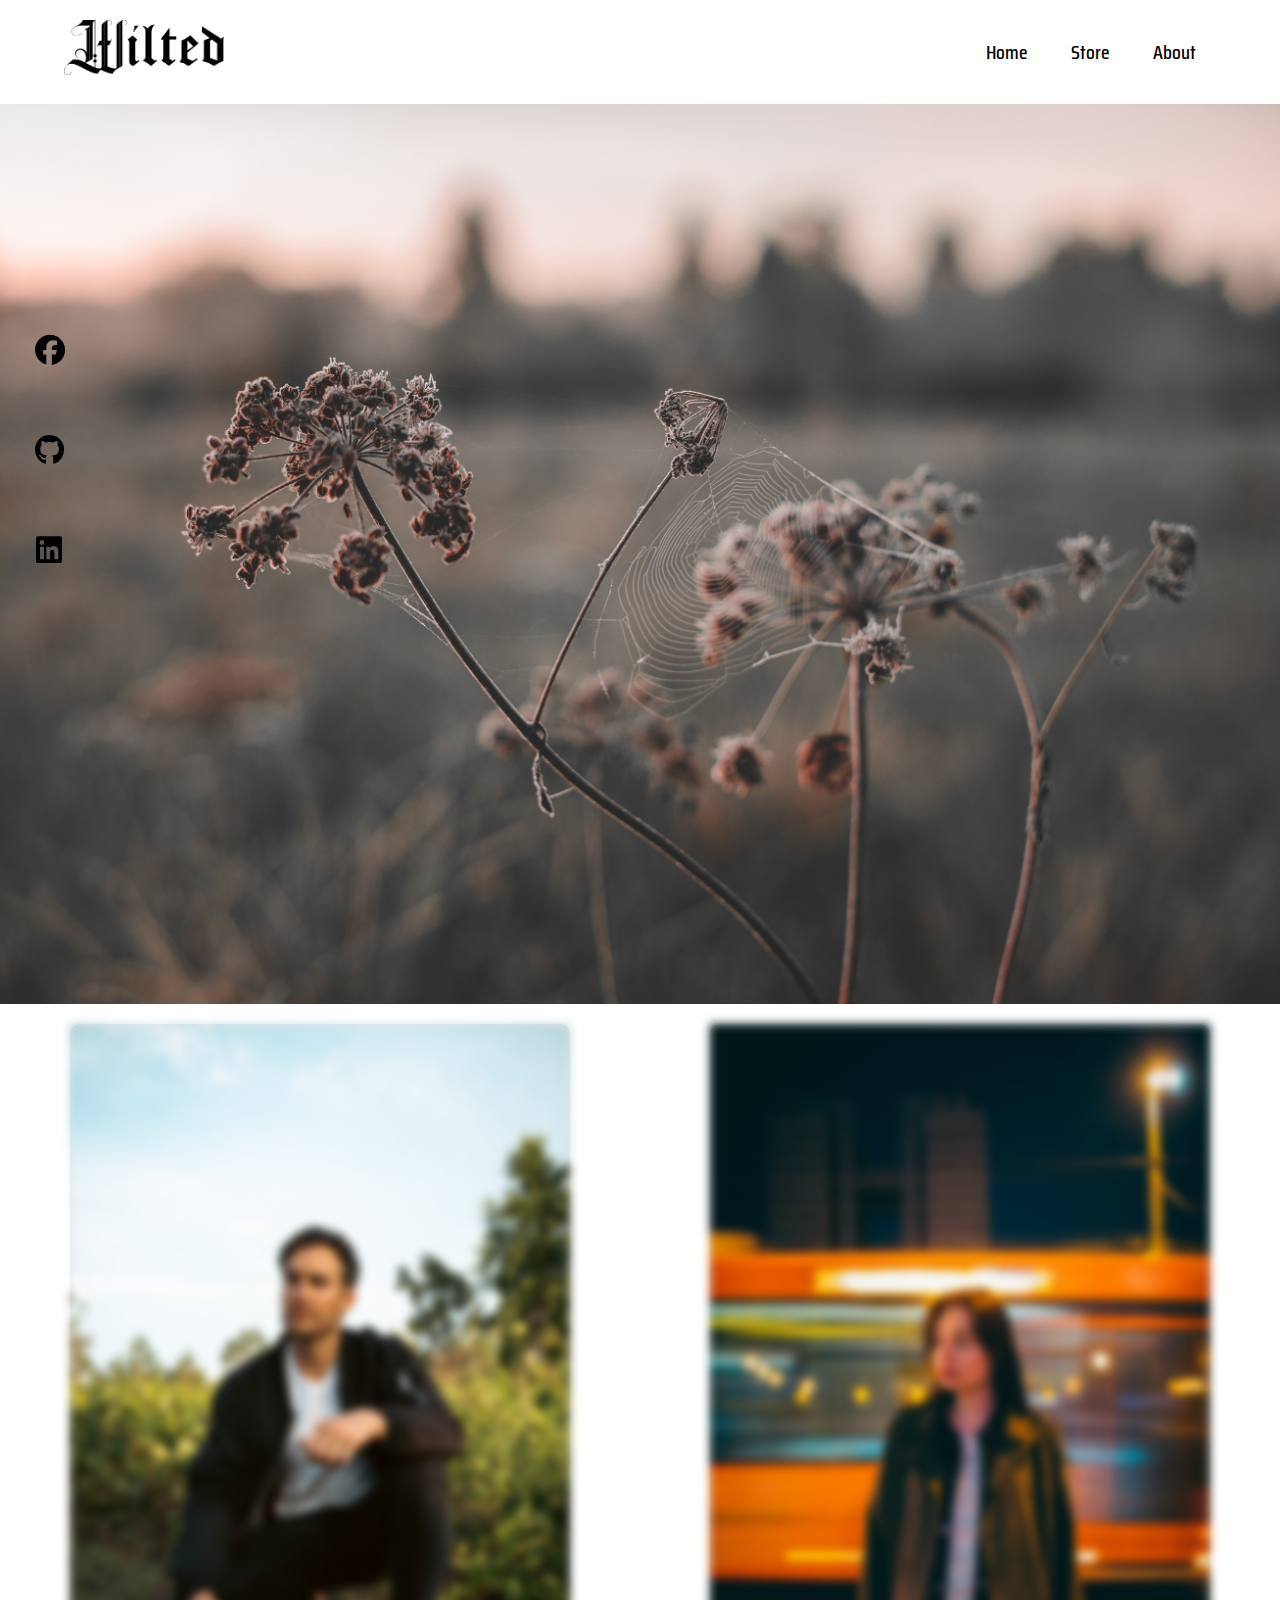
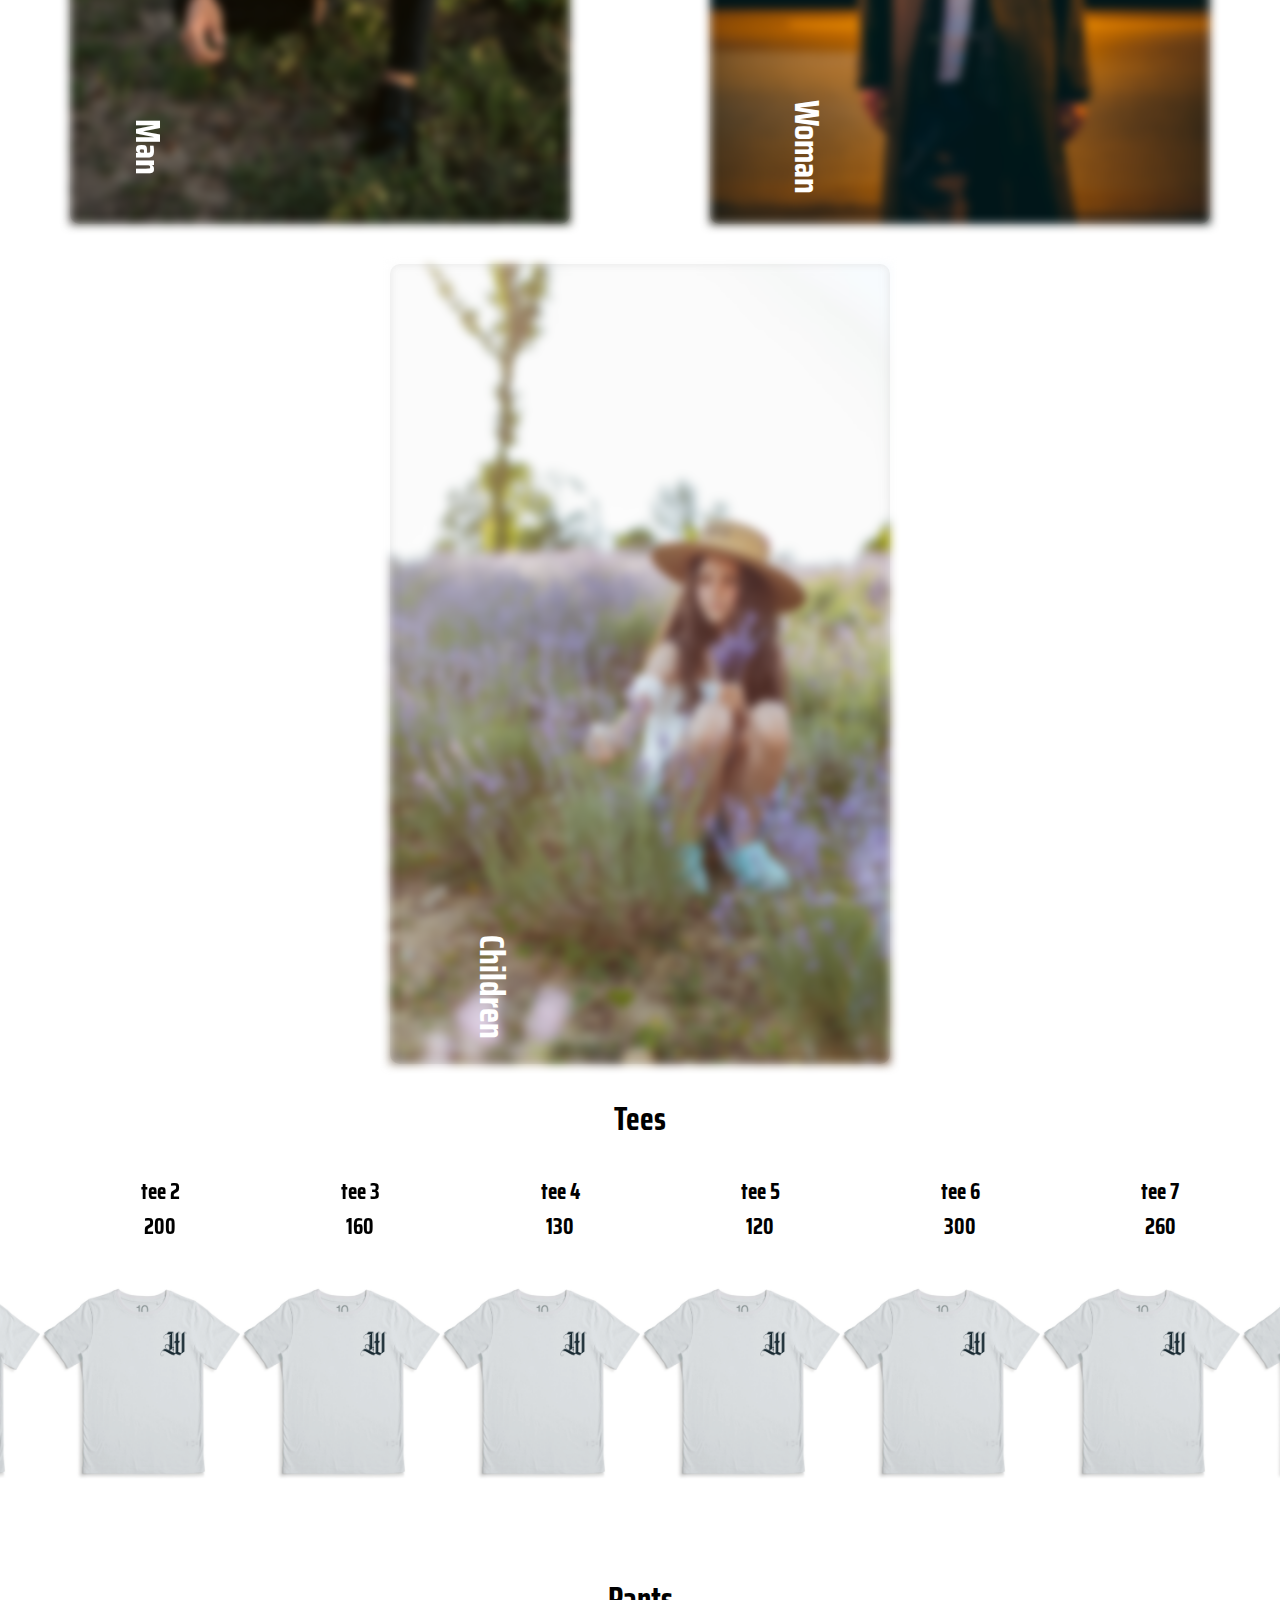
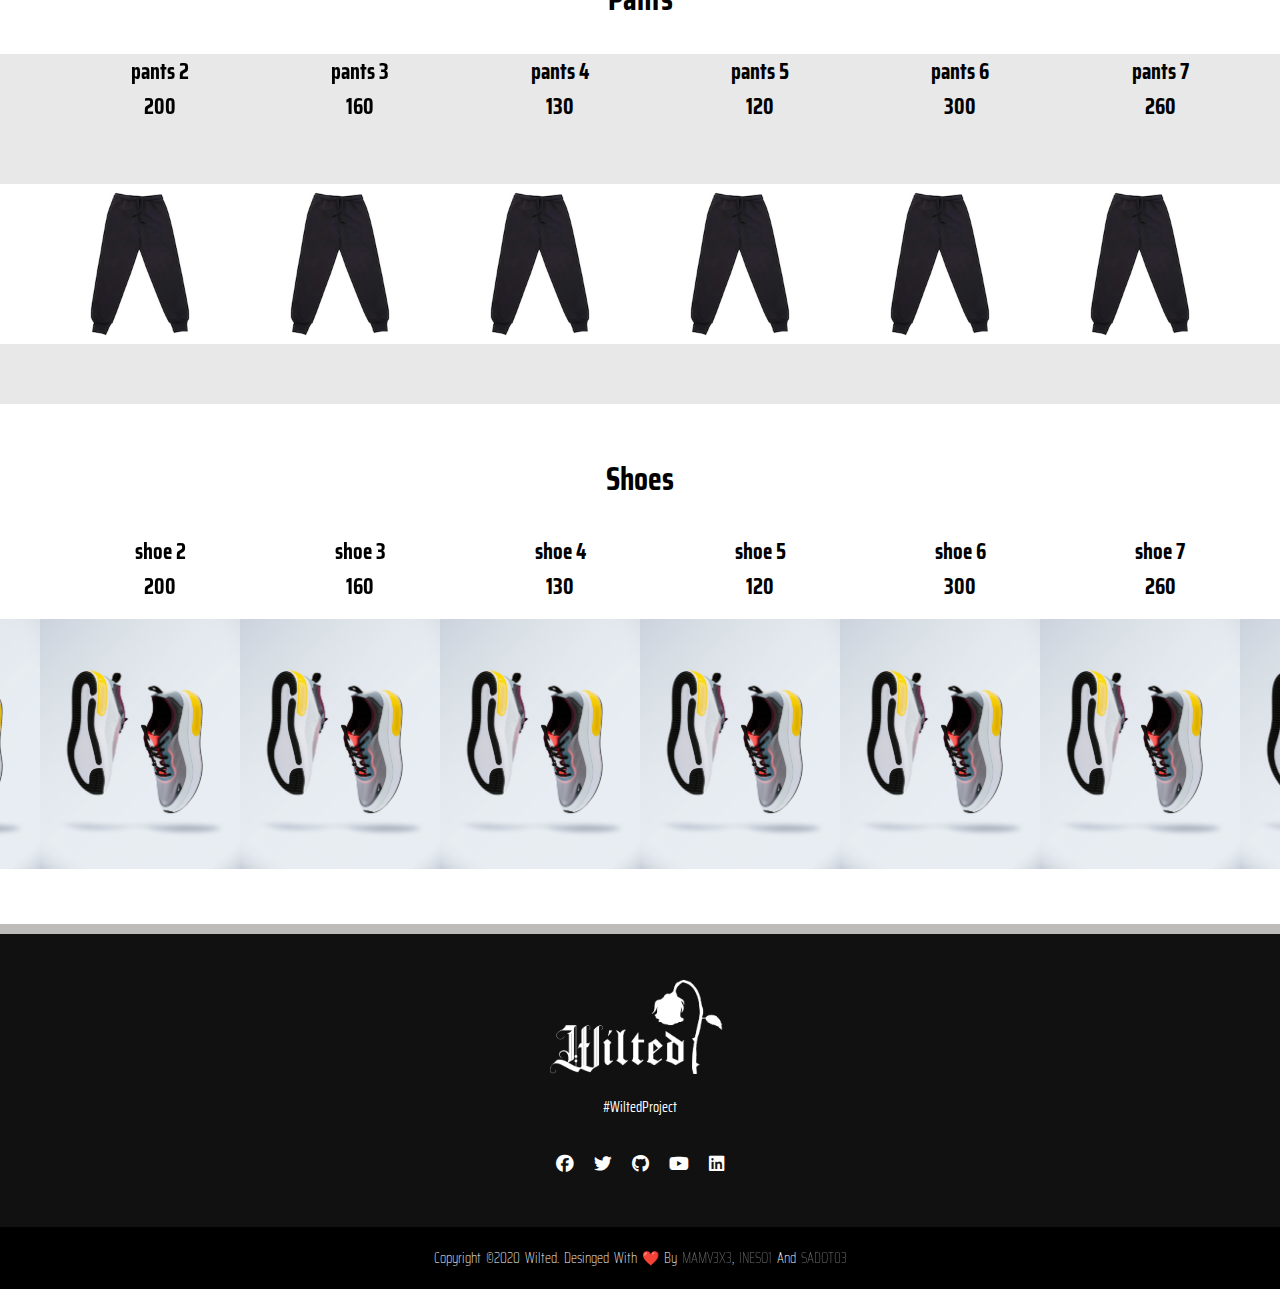
<file: templates/index.html>
<!DOCTYPE html>
<html lang="en">
<head>
    <meta charset="UTF-8">
    <meta http-equiv="X-UA-Compatible" content="IE=edge">
    <meta name="viewport" content="width=device-width, initial-scale=1.0">
    <link rel="icon" href="../assets/web-icon.png">
    <link rel="stylesheet" href="../styles/index_desck.css">
    <link rel="stylesheet" href="https://use.fontawesome.com/releases/v5.0.8/css/all.css" integrity="sha384-3AB7yXWz4OeoZcPbieVW64vVXEwADiYyAEhwilzWsLw+9FgqpyjjStpPnpBO8o8S" crossorigin="anonymous">
    <link rel="stylesheet" href="https://cdnjs.cloudflare.com/ajax/libs/font-awesome/6.2.0/css/all.min.css"> 
    <title>Wilted</title>
</head>
<body>
    <aside id="main-aside">
        <nav>
            <ul>
                <li><a href="https://www.facebook.com/inesgamos"><i class="aside__item fab fa-facebook"></i></a></li>
                <li><a href="https://github.com/MAMV3x3/MLH_GHW_wiltedProject"><i class="aside__item fab fa-github"></i></a></li>
                <li><a href="https://www.linkedin.com/in/miguel-ángel-mireles-vázquez-647055248/"><i class="aside__item fa-brands fa-linkedin"></i></a></li>
            </ul>
        </nav>
    </aside>
    <header id="main-header">
        <a href="./index.html"><img class="logo" src="../assets/wilted-single-logo.png" alt="logo"></a>
        <nav class="nav__menu">
            <ul class="nav__links">
                <li><a href="./index.html">Home</a></li>
                <li><a href="#">Store</a></li>
                <li><a href="./about.html">About</a></li>
            </ul>
        </nav>
    </header>
    <main>
        <section id="main-banner" class="section">
        </section>
        <section id="first-division" class="section">
            <div class="style__first-division">
                <h1>Man</h1>
                <img href="../templates/store.html" src="../assets/men_moda.jpg" alt="sds" class="bg-style__first-division">
            </div>
            <div class="style__first-division">
                <h1>Woman</h1>
                <img href="../templates/store.html" src="../assets/woman_moda.jpg" alt="sds" class="bg-style__first-division">
            </div>
            <div class="style__first-division">
                <h1>Children</h1>
                <img href="../templates/store.html" src="../assets/children_moda.jpg" alt="sds" class="bg-style__first-division">
            </div>
        </section>
        <section id="outfit-section" class="section">
            <h1> Tees </h1>
            <div href="../templates/store.html" class="outfit-clothing" id="outfit-tee"></div>
            <h1> Pants </h1>
            <div href="../templates/store.html" class="outfit-clothing" id="outfit-pants"></div>
            <h1> Shoes </h1>
            <div href="../templates/store.html" class="outfit-clothing" id="outfit-shoes"></div>
        </section>
        <footer>
            <div class="footer-content">
                <a href="./index.html"><img class="logo-footer" src="../assets/wilted-logo-white.png" alt="logo"></a>
                <p>#WiltedProject</p>
                <ul class="social-media">
                    <li><a href="https://www.facebook.com/MAMV3x3/"><i class="fab fa-facebook"></i></a></li>
                    <li><a href="https://www.twitter.com/MLHacks"><i class="fab fa-twitter"></i></a></li>
                    <li><a href="https://github.com/MAMV3x3/MLH_GHW_wiltedProject"><i class="fab fa-github"></i></a></li>
                    <li><a href="https://www.youtube.com/channel/UCVmcrKERObcHS-47hjYFvHA"><i class="fab fa-youtube"></i></a></li>
                    <li><a href="https://www.linkedin.com/in/miguel-ángel-mireles-vázquez-647055248/"><i class="fa-brands fa-linkedin"></i></a></li>
                </ul>   
            </div>
            <div class="footer-bottom">
                <p>copyright &copy;2020 Wilted. desinged with ❤️ by <span>MAMV3x3</span>, <span>Ineso1</span> and <span>Sadot03</span></p>
            </div>
        </footer>
    </main>
    <script src="../scripts/index.js"></script>
</body>
</html>
</file>
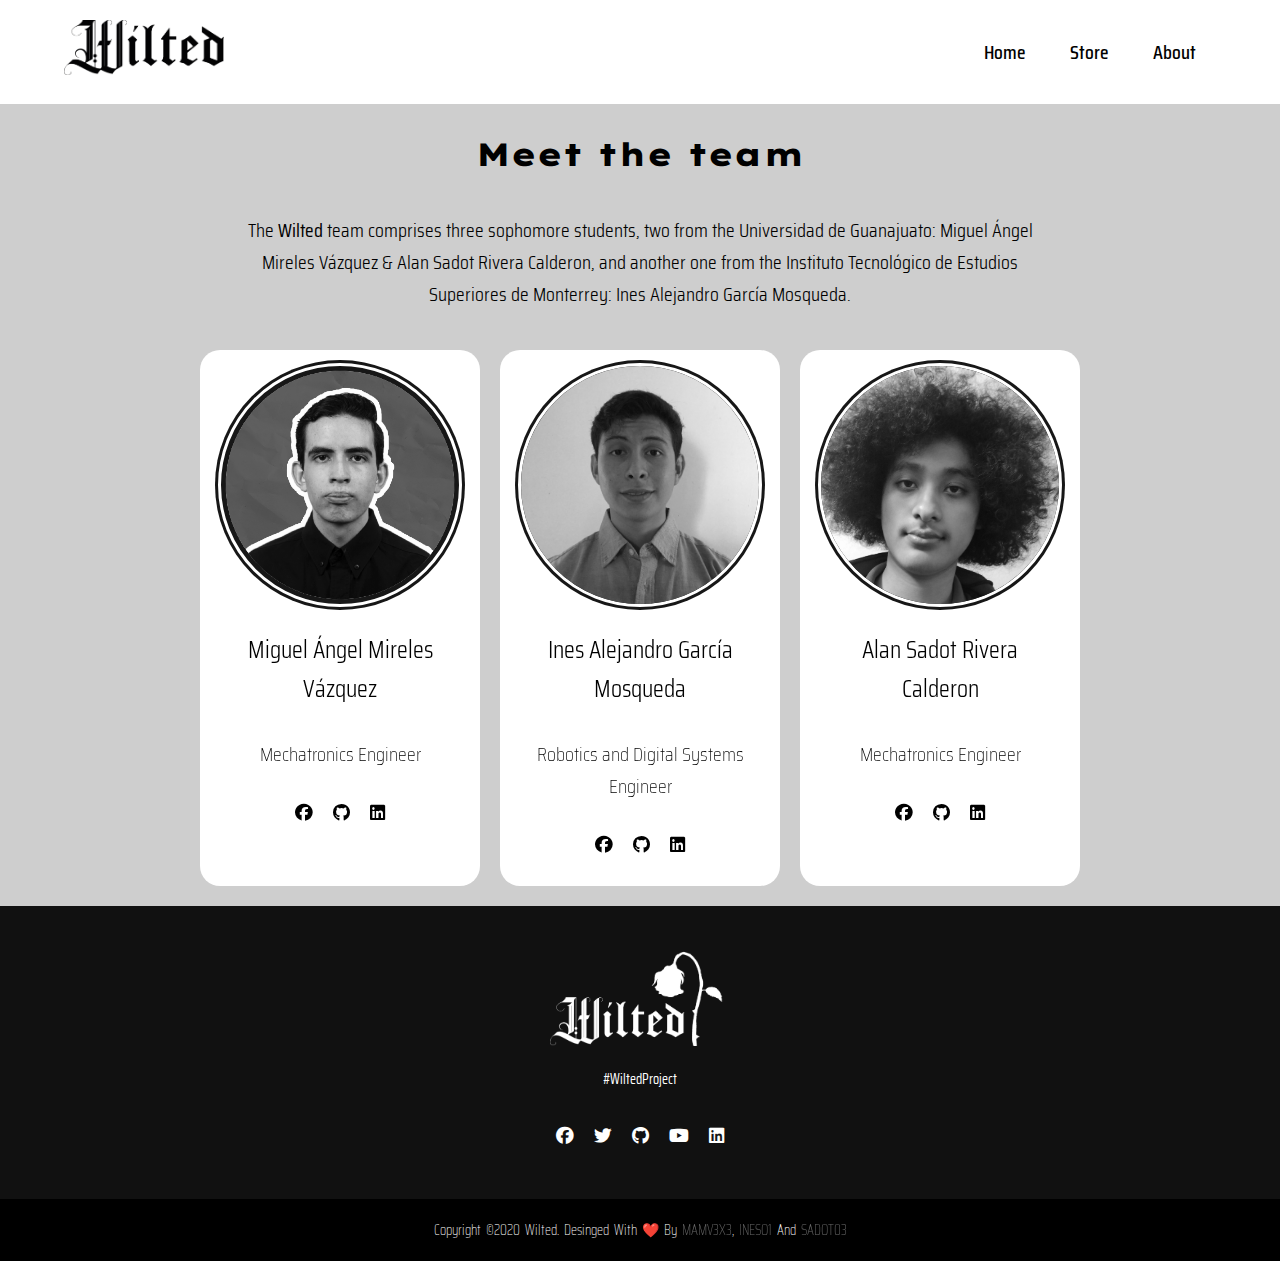
<file: templates/about.html>
<!DOCTYPE html>
<html lang="en">
<head>
    <meta charset="UTF-8">
    <meta http-equiv="X-UA-Compatible" content="IE=edge">
    <meta name="viewport" content="width=device-width, initial-scale=1.0">
    <link rel="icon" href="../assets/web-icon.png">
    <link rel="stylesheet" href="../styles/about.css">
    <link rel="stylesheet" href="https://use.fontawesome.com/releases/v5.0.8/css/all.css" integrity="sha384-3AB7yXWz4OeoZcPbieVW64vVXEwADiYyAEhwilzWsLw+9FgqpyjjStpPnpBO8o8S" crossorigin="anonymous">
    <link rel="stylesheet" href="https://cdnjs.cloudflare.com/ajax/libs/font-awesome/6.2.0/css/all.min.css">
    <title>Wilted</title>
</head>
<body>
    <header id="main-header">
        <a href="./index.html"><img class="logo" src="../assets/wilted-single-logo.png" alt="logo"></a>
        <nav class="nav__menu">
            <ul class="nav__links">
                <li><a href="./index.html">Home</a></li>
                <li><a href="./store.html">Store</a></li>
                <li><a href="./about.html">About</a></li>
            </ul>
        </nav>
    </header>

    <section id="main-about">
        <h2 class="intro-tittle">Meet the team</h2>
        <div class="intro-content">
            <p>
                The <b>Wilted</b> team comprises three sophomore students, two from the Universidad de Guanajuato:
                Miguel Ángel Mireles Vázquez & Alan Sadot Rivera Calderon, and another one from the Instituto Tecnológico de Estudios Superiores de 
                Monterrey: Ines Alejandro García Mosqueda.
            </p>
        </div>
    </section>

    <section id="people-cards">
        <div class="card">
            <div class="card-image">
                <img src="../assets/84588180.png" alt="">
            </div>
            <h2>Miguel Ángel Mireles Vázquez</h2>
            <p>Mechatronics Engineer</p>
            <ul class="social-media-cards">
                <li><a href="https://www.facebook.com/MAMV3x3"><i class="fab fa-facebook"></i></a></li>
                <li><a href="https://github.com/MAMV3x3"><i class="fab fa-github"></i></a></li>
                <li><a href="https://www.linkedin.com/in/miguel-ángel-mireles-vázquez-647055248/"><i class="fa-brands fa-linkedin"></i></a></li>
            </ul>
        </div>
        <div class="card">
            <div class="card-image">
                <img src="../assets/IMG-0753.JPG" alt="">
            </div>
            <h2>Ines Alejandro García Mosqueda</h2>
            <p>Robotics and Digital Systems Engineer</p>
            <ul class="social-media-cards">
                <li><a href="https://www.facebook.com/inesgamos"><i class="fab fa-facebook"></i></a></li>
                <li><a href="https://github.com/Ineso1"><i class="fab fa-github"></i></a></li>
                <li><a href="https://www.linkedin.com/in/ines-alejandro-garcia-mosqueda-8128a8237/"><i class="fa-brands fa-linkedin"></i></a></li>
            </ul>
        </div>
        <div class="card">
            <div class="card-image">
                <img src="../assets/IMG_20220908_151153.jpg" alt="">
            </div>
            <h2>Alan Sadot Rivera Calderon</h2>
            <p>Mechatronics Engineer</p>
            <ul class="social-media-cards">
                <li><a href="https://www.facebook.com/alansadot.riveracalderon"><i class="fab fa-facebook"></i></a></li>
                <li><a href="https://github.com/Sadot03"><i class="fab fa-github"></i></a></li>
                <li><a href="https://www.linkedin.com/in/miguel-ángel-mireles-vázquez-647055248/"><i class="fa-brands fa-linkedin"></i></a></li>
            </ul>
        </div>
    </section>

    <footer>
        <div class="footer-content">
            <a href="./index.html"><img class="logo-footer" src="../assets/wilted-logo-white.png" alt="logo"></a>
            <p>#WiltedProject</p>
            <ul class="social-media">
                <li><a href="https://www.facebook.com/MAMV3x3/"><i class="fab fa-facebook"></i></a></li>
                <li><a href="https://www.twitter.com/MLHacks"><i class="fab fa-twitter"></i></a></li>
                <li><a href="https://github.com/MAMV3x3/MLH_GHW_wiltedProject"><i class="fab fa-github"></i></a></li>
                <li><a href="https://www.youtube.com/channel/UCVmcrKERObcHS-47hjYFvHA"><i class="fab fa-youtube"></i></a></li>
                <li><a href="https://www.linkedin.com/in/miguel-ángel-mireles-vázquez-647055248/"><i class="fa-brands fa-linkedin"></i></a></li>
            </ul>   
        </div>
        <div class="footer-bottom">
            <p>copyright &copy;2020 Wilted. desinged with ❤️ by <span>MAMV3x3</span>, <span>Ineso1</span> and <span>Sadot03</span></p>
        </div>
    </footer>
</body>
</html>
</file>
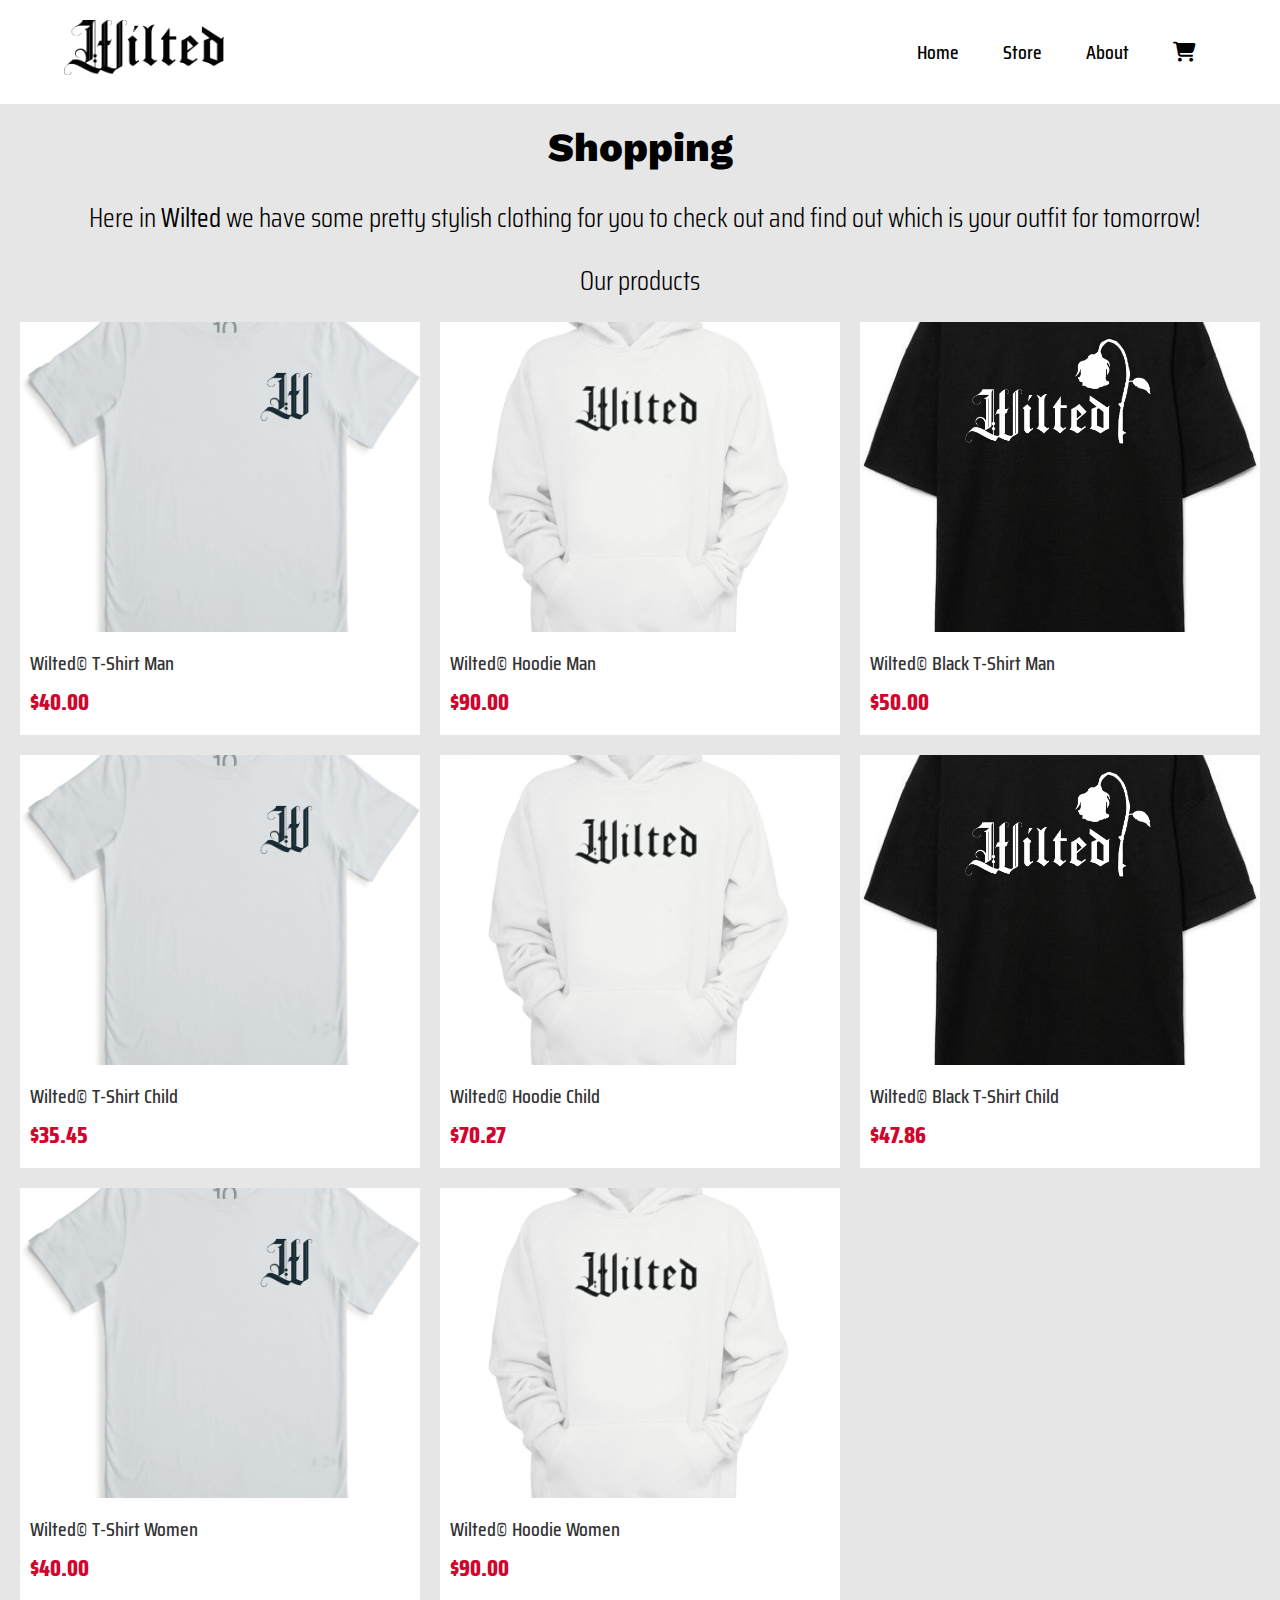
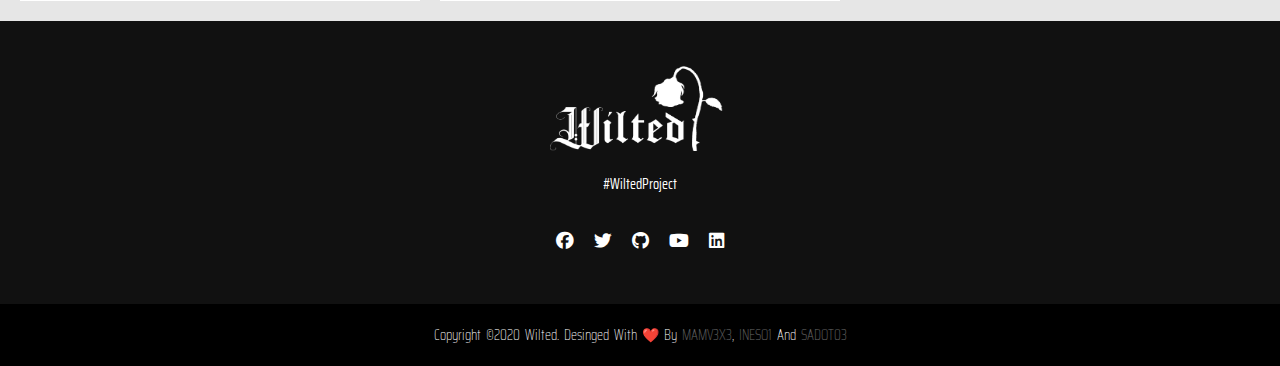
<file: templates/store.html>
<!DOCTYPE html>
<html lang="en">
<head>
    <meta charset="UTF-8">
    <meta http-equiv="X-UA-Compatible" content="IE=edge">
    <meta name="viewport" content="width=device-width, initial-scale=1.0">
    <link rel="icon" href="../assets/web-icon.png">
    <link rel="stylesheet" href="../styles/store.css">
    <link rel="stylesheet" href="https://use.fontawesome.com/releases/v5.0.8/css/all.css" integrity="sha384-3AB7yXWz4OeoZcPbieVW64vVXEwADiYyAEhwilzWsLw+9FgqpyjjStpPnpBO8o8S" crossorigin="anonymous">
    <link rel="stylesheet" href="https://cdnjs.cloudflare.com/ajax/libs/font-awesome/6.2.0/css/all.min.css">
    <title>Wilted</title>
</head>
<body>
    <header id="main-header">
      <a href="./index.html"><img class="logo" src="../assets/wilted-single-logo.png" alt="logo"></a>
      <nav class="nav__menu">
          <ul class="nav__links">
              <li><a href="./index.html">Home</a></li>
              <li><a href="./store.html">Store</a></li>
              <li><a href="./about.html">About</a></li>
              <li>
                <i class="fa-solid fa-cart-shopping" id="cart-icon"></i>
                <div class="cart">
                  <h2 class="cart-title">Your Cart</h2>
                  <div class="cart-content">
                    
                  </div>

                  <div class="total">
                    <div class="total-title">Total</div>
                    <div class="total-price">$0</div>
                  </div>

                  <button type="button" class="buy-btn">Buy Now</button>

                  <i class="fa-solid fa-xmark" id="close-cart"></i>
                </div>
              </li>
          </ul>
      </nav>
    </header>
    <section id="main-about">
        <h2 class="intro-tittle">Shopping</h2>
        <div class="intro-content">
            <p>
                Here in <b>Wilted</b> we have some pretty stylish clothing for you to check out and find out 
                which is your outfit for tomorrow! 
            </p>
        </div>
    </section>

    <section id="people-cards">
<!--  PRODUCTOS INICIO -->
 <div class="row">
    </section>
    <section class="product-list ">
      <div>
        <h2 class="main-text">
          Our products
        </h2>
      </div>
      <div class="product-container">
        <div class="card">
          <div class="img__box">
            <img src="../assets/wilted-tshirt.png" class="product-img"/>
            <ul class="action-button">
              <!--<li>
                <i class="fa fa-heart"></i>
                <span>Add to Whishlist</span> 
              </li>-->
              <li>
                <i class="fa-solid fa-cart-shopping buy-item"></i>
                <span>Add to Cart</span>
              </li>
            </ul>
          </div>
          <div class="content">
            <div class="product-name">
              <h3 class="product-title">Wilted&copy; T-Shirt Man</h3>
            </div>
            <div class="price">
              <h2>$40.00</h2>
            </div>
          </div>
        </div>

        <div class="card">
          <div class="img__box">
            <img src="../assets/wilted-hoodie.png" class="product-img"/>
            <ul class="action-button">
              <!--<li>
                <i class="fa fa-heart"></i>
                <span>Add to Whishlist</span> 
              </li>-->
              <li>
                <i class="fa-solid fa-cart-shopping buy-item"></i>
                <span>Add to Cart</span>
              </li>
            </ul>
          </div>
          <div class="content">
            <div class="product-name">
              <h3 class="product-title">Wilted&copy; Hoodie Man</h3>
            </div>
            <div class="price">
              <h2>$90.00</h2>
            </div>
          </div>
        </div>

        <div class="card">
          <div class="img__box">
            <img src="../assets/wilted-tshirt-black.png" class="product-img"/>
            <ul class="action-button">
              <!--<li>
                <i class="fa fa-heart"></i>
                <span>Add to Whishlist</span> 
              </li>-->
              <li>
                <i class="fa-solid fa-cart-shopping buy-item"></i>
                <span>Add to Cart</span>
              </li>
            </ul>
          </div>
          <div class="content">
            <div class="product-name">
              <h3 class="product-title">Wilted&copy; Black T-Shirt Man</h3>
            </div>
            <div class="price">
              <h2>$50.00</h2>
            </div>
          </div>
        </div>

        <div class="card">
          <div class="img__box">
            <img src="../assets/wilted-tshirt.png" class="product-img"/>
            <ul class="action-button">
              <!--<li>
                <i class="fa fa-heart"></i>
                <span>Add to Whishlist</span> 
              </li>-->
              <li>
                <i class="fa-solid fa-cart-shopping buy-item"></i>
                <span>Add to Cart</span>
              </li>
            </ul>
          </div>
          <div class="content">
            <div class="product-name">
              <h3 class="product-title">Wilted&copy; T-Shirt Child</h3>
            </div>
            <div class="price">
              <h2>$35.45</h2>
            </div>
          </div>
        </div>

        <div class="card">
          <div class="img__box">
            <img src="../assets/wilted-hoodie.png" class="product-img"/>
            <ul class="action-button">
              <!--<li>
                <i class="fa fa-heart"></i>
                <span>Add to Whishlist</span> 
              </li>-->
              <li>
                <i class="fa-solid fa-cart-shopping buy-item"></i>
                <span>Add to Cart</span>
              </li>
            </ul>
          </div>
          <div class="content">
            <div class="product-name">
              <h3 class="product-title">Wilted&copy; Hoodie Child</h3>
            </div>
            <div class="price">
              <h2>$70.27</h2>
            </div>
          </div>
        </div>

        <div class="card">
          <div class="img__box">
            <img src="../assets/wilted-tshirt-black.png" class="product-img"/>
            <ul class="action-button">
              <!--<li>
                <i class="fa fa-heart"></i>
                <span>Add to Whishlist</span> 
              </li>-->
              <li>
                <i class="fa-solid fa-cart-shopping buy-item"></i>
                <span>Add to Cart</span>
              </li>
            </ul>
          </div>
          <div class="content">
            <div class="product-name">
              <h3 class="product-title">Wilted&copy; Black T-Shirt Child</h3>
            </div>
            <div class="price">
              <h2>$47.86</h2>
            </div>
          </div>
        </div>

        <div class="card">
          <div class="img__box">
            <img src="../assets/wilted-tshirt.png" class="product-img"/>
            <ul class="action-button">
              <!--<li>
                <i class="fa fa-heart"></i>
                <span>Add to Whishlist</span> 
              </li>-->
              <li>
                <i class="fa-solid fa-cart-shopping buy-item"></i>
                <span>Add to Cart</span>
              </li>
            </ul>
          </div>
          <div class="content">
            <div class="product-name">
              <h3 class="product-title">Wilted&copy; T-Shirt Women</h3>
            </div>
            <div class="price">
              <h2>$40.00</h2>
            </div>
          </div>
        </div>

        <div class="card">
          <div class="img__box">
            <img src="../assets/wilted-hoodie.png" class="product-img"/>
            <ul class="action-button">
              <!--<li>
                <i class="fa fa-heart"></i>
                <span>Add to Whishlist</span> 
              </li>-->
              <li>
                <i class="fa-solid fa-cart-shopping buy-item"></i>
                <span>Add to Cart</span>
              </li>
            </ul>
          </div>
          <div class="content">
            <div class="product-name">
              <h3 class="product-title">Wilted&copy; Hoodie Women</h3>
            </div>
            <div class="price">
              <h2>$90.00</h2>
            </div>
          </div>
        </div>

      </div>
    </section>

    <footer>
        <div class="footer-content">
            <a href="./index.html"><img class="logo-footer" src="../assets/wilted-logo-white.png" alt="logo"></a>
            <p>#WiltedProject</p>
            <ul class="social-media">
                <li><a href="https://www.facebook.com/MAMV3x3/"><i class="fab fa-facebook"></i></a></li>
                <li><a href="https://www.twitter.com/MLHacks"><i class="fab fa-twitter"></i></a></li>
                <li><a href="https://github.com/MAMV3x3/MLH_GHW_wiltedProject"><i class="fab fa-github"></i></a></li>
                <li><a href="https://www.youtube.com/channel/UCVmcrKERObcHS-47hjYFvHA"><i class="fab fa-youtube"></i></a></li>
                <li><a href="https://www.linkedin.com/in/miguel-ángel-mireles-vázquez-647055248/"><i class="fa-brands fa-linkedin"></i></a></li>
            </ul>   
        </div>
        <div class="footer-bottom">
            <p>copyright &copy;2020 Wilted. desinged with ❤️ by <span>MAMV3x3</span>, <span>Ineso1</span> and <span>Sadot03</span></p>
        </div>
    </footer>

    <script src="../scripts/logic.js" defer></script>
</body>
</html>
</file>
<file: styles/index_desck.css>
@import url('https://fonts.googleapis.com/css2?family=Lexend+Mega:wght@500;700&family=Saira+Condensed:wght@100;300;500;700&display=swap');
*{
    margin: 0;
    box-sizing: border-box;
    font-family: 'Saira Condensed', sans-serif;
}
:root{
    --lightGray: #BEBBBB;
    --dryGreen: #596157;
    --gunmetal: #2E313D;
    --lg: 22px;
    --md: 20px;
    --sm: 18px;
}
body{
    background: var(--lightGray);
    height: 200vh;
    overflow-x: hidden;
}

li, a, button{
    font-weight: 500;
    font-size: 20px;
    color: black;
    text-decoration: none;
}

#main-header{
    background-color: white;
    display: flex;
    justify-content: space-between;
    align-items: center;
    padding: 20px 5%;
    z-index: 100000;
}

.logo{
    width: 160px;
    height: 55px;
    cursor: pointer;
}

.logo-footer{
    width: 180px;
    height: 100px;
    cursor: pointer;
}

.nav__links{
    list-style: none;
}

.nav__links li{
    display: inline-block;
    padding: 0px 20px;
}

.nav__links li a{
    transition: all 0.3s ease 0s;
}

.nav__links li a:hover{
    color: #A0A1A0;
}


#main-aside{
    position:fixed;
    display:flex;
    align-items:center;
    width:150px;
    height:100vh;
    z-index:1000;
}

#main-aside ul{
    list-style-type: none;
    display:flex;
    flex-direction: column;
}

.aside__item{
    transform: scale(1.5);
    padding: 40px 0;
    transition: ease 1s;
}

.aside__item:hover{
    transform: scale(2);
    padding: 40px 0;
    text-decoration: none;
    transition: ease 0.4s;
}

#main-banner{
    background-image: url(../assets/posible-banner3.jpg);
    background-size: cover;
    background-repeat: no-repeat;
    background-position: center;
}

.section{
    min-height: 100vh;
    width: 100vw;
    position:relative;
}

#first-division{
    background-color: white;
    display:flex;
    flex-wrap: wrap;
    justify-content:space-around;
    align-items: center;
}

.style__first-division{
    height: 800px;
    width: 500px;
    margin: 20px;
    background-color:#e5e5e5;
    display:flex;
    border-radius: 10px;
}

.style__first-division:hover{
    filter: blur(10px);
    cursor: pointer;
}

.bg-style__first-division{
    align-self: center;
    justify-self: center;
    position: absolute;
    height:800px;
    width:500px;
    filter: blur(5px);
}

#first-division h1{
    z-index: 1000;
    align-self: flex-end;
    transform: rotate(90deg);
    margin-bottom: 70px;
    font-weight: bold;
    color: #fff;
    font-size: 35px;
    margin:50px;
}

#outfit-section{
    display: flex;
    flex-direction: column;
    background-color:#fff;
}

.section h1{
    align-self: center;
    justify-self: center;
    margin: 10px;
}

.outfit-clothing{
    margin: 20px 0 40px 0;
    height: 350px;
    display: flex;
    align-items: center;
    justify-content: center;
}

#outfit-tee{
    background-color: #fff;
}

#outfit-pants{
    background-color: rgb(232, 232, 232);
}

#outfit-shoes{
    background-color: #fff;
}

.clotheItem{
    display: flex;
    flex-direction: column-reverse;
    align-items: center;
    height: 100%;
    min-width: 200px;
    margin:auto;
    cursor: pointer;
}

.clotheItem:hover{
    transform: scale(1.1);
    border-color: #000;
    border-style: solid;
    border-width: 1px;
}

.clotheImage{
    width: 100%;
    height: 350px;
    background-size: 200px;
    background-position: center;
    background-repeat: no-repeat;
}

.clotheInfo{
    z-index: 1000;
    font-weight: bold;
    font-size: var(--lg);
}

footer{
    background: #111;
    height: auto;
    width: 100%;
    font-family: 'Saira Condensed', sans-serif;
    padding-top: 40px;
    color: #fff;
    margin-top: 10px;
}

.footer-content{
    display: flex;
    align-items: center;
    justify-content: center;
    flex-direction: column;
    text-align: center;
}

.footer-content h3{
    font-size: 1.8rem;
    font-weight: 300;
    text-transform: capitalize;
    line-height: 3rem;
}

.footer-content ul{
    padding: 0;
}

.footer-content p{
    max-width: 500px;
    margin: 10px auto;
    line-height: 28px;
    font-size: 14px;
}

.social-media{
    list-style: none;
    display: flex;
    align-items: center;
    justify-content: center;
    margin: 1rem 0 3rem 0;
}

.social-media li{
    margin: 0 10px;
}

.social-media a{
    text-decoration: none;
    color: #fff;
}

.social-media a i{
    font-size: 1.1rem;
}

.social-media a:hover i{
    color: var(--lighGray);
}

.footer-bottom{
    background: #000;
    width: 100%;
    padding: 20px 0;
    text-align: center;
    font-weight: 100;
}

.footer-bottom{
    font-size: 14px;
    word-spacing: 2px;
    text-transform: capitalize ;
}

.footer-bottom span{
    text-transform: uppercase;
    opacity: 0.4;
}

@media (max-width: 768px){
    body{
        height: auto;
    }

    #main-aside{
        display: none;
    }

    #main-header{
        background-color: rgb(255, 255, 255);
        flex-direction: column;
        padding: 20px 5%;
    }
    
    .logo{
        width: 110px;
        height: 40px;
        cursor: pointer;
    }

    .nav__menu{
        margin-top: 15px;
    }

    .card{
        background: #fff;
        width: 230px;
        height: auto;
        margin: 10px;
        border-radius: 20px;
        text-align: center;
        transition: all 0.5s ease 0s;
        display: flex;
        flex-direction: column;
        align-items: center;
        padding: 10px;
    }
    
    .card-image{
        background-color: #171717;
        height: 200px;
        width: 200px;
        border-radius: 50%;
        padding: 3px;
        justify-content: center;
    }
    
    .card-image img{
        object-fit: cover;
        height: 100%;
        width: 100%;
        border-radius: 50%;
        border: 3px solid #fff;
    }

    .card h2{
        font-family: 'Saira Condensed', sans-serif;
        font-weight: 300;
        font-size: 20px;
        padding: 20px;
    }
    
    .card p{
        font-family: 'Saira Condensed', sans-serif;
        font-weight: 100;
        font-size: 15px;
        padding: 10px;
    }

    .card:hover{
        transform: translateY(-5px);
        box-shadow: 0 12px 16px rgba(0, 0, 0, 0.2);
    }
}
</file>
<file: styles/about.css>
@import url('https://fonts.googleapis.com/css2?family=Lexend+Mega:wght@500;700&family=Saira+Condensed:wght@100;300;500;700&display=swap');


*{
    margin: 0;
    padding: 0;
    box-sizing: border-box;
}

:root{
    --lighGray: #CECECE;
    --lg: 22px;
    --md: 20px;
    --sm: 18px;
}

body{
    background-color: var(--lighGray);
    height: auto;
}

li, a, button{
    font-family: 'Saira Condensed', sans-serif;
    font-weight: 500;
    font-size: 20px;
    color: black;
    text-decoration: none;
}

#main-header{
    background-color: white;
    display: flex;
    justify-content: space-between;
    align-items: center;
    padding: 20px 5%;
}

.logo{
    width: 160px;
    height: 55px;
    cursor: pointer;
}

.logo-footer{
    width: 180px;
    height: 100px;
    cursor: pointer;
}

.nav__links{
    list-style: none;
}

.nav__links li{
    display: inline-block;
    padding: 0px 20px;
}

.nav__links li a{
    transition: all 0.3s ease 0s;
}

.nav__links li a:hover{
    color: #A0A1A0;
}

#main-about{
    display: flex;
    flex-direction: column;
    align-items: center;
    width: 70%;
    height: auto;
    padding: 10px;
    margin: auto;
}

.intro-tittle{
    font-family: 'Lexend Mega', sans-serif;
    font-weight: 800;
    font-size: 32px;
    margin: 20px;
    text-align: center;
}

.intro-content{
    display: flex;
    padding: 20px 40px 10px 40px;
}

.intro-content p{
    font-family: 'Saira Condensed', sans-serif;
    font-weight: 300;
    font-size: 20px;
    text-align: center;
}

#people-cards{
    display: flex;
    justify-content: center;
    flex-wrap: wrap;
    margin: 10px;
}

.card{
    filter: gray;
    -webkit-filter: grayscale(1);
    background: #fff;
    width: 280px;
    height: auto;
    margin: 10px;
    border-radius: 20px;
    text-align: center;
    transition: all 0.5s ease 0s;
    display: flex;
    flex-direction: column;
    align-items: center;
    padding: 10px;
}

.card-image{
    background-color: #171717;
    height: 250px;
    width: 250px;
    border-radius: 50%;
    padding: 3px;
    justify-content: center;
}

.card-image img{
    object-fit: cover;
    height: 100%;
    width: 100%;
    border-radius: 50%;
    border: 3px solid rgb(255, 255, 255);
}

.social-media-cards{
    list-style: none;
    display: flex;
    align-items: center;
    justify-content: center;
    margin: 1rem 0 1rem 0;
}

.social-media-cards li{
    margin: 0 10px;
}

.social-media-cards a{
    text-decoration: none;
    color: #000;
}

.social-media-cards a i{
    font-size: 1.1rem;
}

.social-media-cards a:hover i{
    color: var(--lighGray);
}

.card h2{
    font-family: 'Saira Condensed', sans-serif;
    font-weight: 300;
    font-size: 25px;
    padding: 20px;
}

.card p{
    font-family: 'Saira Condensed', sans-serif;
    font-weight: 100;
    font-size: 20px;
    padding: 10px;
}

.card:hover{
    filter: none;
    -webkit-filter: grayscale(0);
    transform: translateY(-15px);
    box-shadow: 0 12px 16px rgba(0, 0, 0, 0.2);
}

footer{
    background: #111;
    height: auto;
    width: 100%;
    font-family: 'Saira Condensed', sans-serif;
    padding-top: 40px;
    color: #fff;
    margin-top: 10px;
}

.footer-content{
    display: flex;
    align-items: center;
    justify-content: center;
    flex-direction: column;
    text-align: center;
}

.footer-content h3{
    font-size: 1.8rem;
    font-weight: 300;
    text-transform: capitalize;
    line-height: 3rem;
}

.footer-content p{
    max-width: 500px;
    margin: 10px auto;
    line-height: 28px;
    font-size: 14px;
}

.social-media{
    list-style: none;
    display: flex;
    align-items: center;
    justify-content: center;
    margin: 1rem 0 3rem 0;
}

.social-media li{
    margin: 0 10px;
}

.social-media a{
    text-decoration: none;
    color: #fff;
}

.social-media a i{
    font-size: 1.1rem;
}

.social-media a:hover i{
    color: var(--lighGray);
}

.footer-bottom{
    background: #000;
    width: 100%;
    padding: 20px 0;
    text-align: center;
    font-weight: 100;
}

.footer-bottom{
    font-size: 14px;
    word-spacing: 2px;
    text-transform: capitalize ;
}

.footer-bottom span{
    text-transform: uppercase;
    opacity: 0.4;
}

@media (max-width: 768px){
    body{
        height: auto;
    }

    #main-header{
        background-color: rgb(255, 255, 255);
        flex-direction: column;
        padding: 20px 5%;
    }
    
    .logo{
        width: 110px;
        height: 40px;
        cursor: pointer;
    }

    .nav__menu{
        margin-top: 15px;
    }

    .card{
        background: #fff;
        width: 230px;
        height: auto;
        margin: 10px;
        border-radius: 20px;
        text-align: center;
        transition: all 0.5s ease 0s;
        display: flex;
        flex-direction: column;
        align-items: center;
        padding: 10px;
    }
    
    .card-image{
        background-color: #171717;
        height: 200px;
        width: 200px;
        border-radius: 50%;
        padding: 3px;
        justify-content: center;
    }
    
    .card-image img{
        object-fit: cover;
        height: 100%;
        width: 100%;
        border-radius: 50%;
        border: 3px solid #fff;
    }

    .card h2{
        font-family: 'Saira Condensed', sans-serif;
        font-weight: 300;
        font-size: 20px;
        padding: 20px;
    }
    
    .card p{
        font-family: 'Saira Condensed', sans-serif;
        font-weight: 100;
        font-size: 15px;
        padding: 10px;
    }

    .card:hover{
        transform: translateY(-5px);
        box-shadow: 0 12px 16px rgba(0, 0, 0, 0.2);
    }
}
</file>
<file: styles/store.css>
@import url('https://fonts.googleapis.com/css2?family=Lexend+Mega:wght@500;700&family=Saira+Condensed:wght@100;300;500;700&display=swap');
@import url('https://fonts.googleapis.com/css2?family=Work+Sans:wght@300&display=swap');

*{
    margin: 0;
    padding: 0;
    box-sizing: border-box;
}

:root{
    --lighGray: #e6e6e6;
    --lg: 22px;
    --md: 20px;
    --sm: 18px;
}

body{
    background-color: var(--lighGray);
    height: auto;
}

li, a, button{
    font-family: 'Saira Condensed', sans-serif;
    font-weight: 500;
    font-size: 20px;
    color: black;
    text-decoration: none;
}

#main-header{
    background-color: white;
    display: flex;
    justify-content: space-between;
    align-items: center;
    padding: 20px 5%;
}

.logo{
    width: 160px;
    height: 55px;
    cursor: pointer;
}

.logo-footer{
    width: 180px;
    height: 90px;
    cursor: pointer;
}

.nav__links{
    list-style: none;
}

.nav__links li{
    display: inline-block;
    padding: 0px 20px;
}

.nav__links li a{
    transition: all 0.3s ease 0s;
}

.nav__links li a:hover{
    color: #A0A1A0;
}

.nav-toggle{
    color: #000;
    background: none;
    border: none;
    font-size: 30px;
    padding: 0 20px;
    line-height: 60px;

    display: none;
}

#main-about{
    display: flex;
    flex-direction: column;
    align-items: center;
}

.intro-tittle{
    font-family: 'Work Sans', sans-serif;
    font-weight: 800;
    font-size: 40px;
    margin: 20px;
}

.intro-content{
    display: flex;
    padding: 5px 31px 20px 40px;
    text-align: center;
}

.intro-content p{
    font-family: 'Saira Condensed', sans-serif;
    font-weight: 300;
    font-size: 27px;
}

.cart{
    position: fixed;
    top: 0;
    right: -100%;
    width: 380px;
    min-height: 100vh;
    padding: 20px;
    background: rgb(255, 255, 255);
    box-shadow: -2px 0 4px hsl(0 4% 15% / 10%);
    z-index: 1;
    transition: 0.3s;
}

#cart-icon{
    cursor: pointer;
    transition: all 0.3s ease 0s;
}

#cart-icon:hover{
    cursor: pointer;
    color: #A0A1A0;
}

.cart.active{
    right: 0;
}

.cart-title{
    font-family: 'Work Sans', sans-serif;
    text-align: center;
    font-size: 1.5rem;
    font-weight: 800;
    color: #222;
}

.cart-box{
    display: grid;
    grid-template-columns: 32% 50% 10%;
    align-items: center;
    gap: 1rem;
    margin-top: 1rem;
}

.cart-img{
    width: 100px;
    height: 100px;
    object-fit: cover;
    padding: 10px;
}

.detail-box{
    display: grid;
    row-gap: 0.5rem;
}

.cart-product-title{
    font-size: 1.1rem;
    text-transform: uppercase;
    color: #222;
    font-weight: 300;
}

.cart-price{
    font-weight: 500;
    font-size: 1.1rem;    
    color: #222;
}

.cart-quantity{
    border: 1px solid #222;
    outline-color: #D2042D;
    width: 2.5rem;
    text-align: center;
    font-weight: 500;
    font-size: 1rem;
    font-family: 'Saira Condensed', sans-serif;
}

.fa-trash{
    font-size: 24px;
    color: #D2042D;
    cursor: pointer;
}

.total{
    display: flex;
    justify-content: flex-end;
    margin-top: 1.5rem;
    border-top: 1px solid #222;
}

.total-title{
    font-size: 1.1rem;
    font-weight: 800;
}

.total-price{
    margin-left: 0.5rem;
    font-size: 1.1rem;
    font-weight: 500;
}

.buy-btn{
    display: flex;
    margin: 1.5rem auto 0 auto;
    padding: 12px 20px;
    border: none;
    background: #D2042D;
    color: #fff;
    font-size: 1.1rem;
    font-weight: 500;
    cursor: pointer;
}

.buy-btn:hover{
    background: #222;
}

#close-cart{
    position: absolute;
    top: 1rem;
    right: 1rem;
    font-size: 1.8rem;
    color: #222;
    cursor: pointer;
    transition: all 0.3s ease 0s;
}

#close-cart:hover{
    cursor: pointer;
    color: #A0A1A0;
}

.main-text{
    text-align: center;
    font-family: 'Saira Condensed', sans-serif;
    font-weight: 300;
    font-size: 27px;
}

.product-container {
    position: relative;
    width: 100%;
    display: grid;
    grid-template-columns: repeat(auto-fit, minmax(300px, 1fr));
    grid-gap: 20px;
    padding: 20px;
}

.product-container .card{
    width: 100%;
    background: #fff;
}

.product-container .card .img__box{
    position: relative;
    width: 100%;
    height: 310px;
    overflow: hidden;
}

.product-container .card .img__box img{
    position: absolute;
    top: 0;
    left: 0;
    width: 100%;
    height: 100%;
    object-fit: cover;
    transition: 0.5s ease-in-out;
    transform-origin: right;
}

.product-container .card:hover .img__box img{
    transform: scale(1.5);
}

.product-container .card .content{
    padding: 10px;
}

.product-container .card .content .product-name h3{
    font-size: 20px;
    font-family: 'Saira Condensed', sans-serif;
    font-weight: 500;
    margin: 5px 0;
    color: #333;
}

.product-container .card .content .price h2{
    font-size: 23px;
    font-family: 'Saira Condensed', sans-serif;
    font-weight: 800;
    margin: 5px 0;
    color: #D2042D;
}

.action-button{
    position: absolute;
    top: 10px;
    right: 10px;
}

.action-button li{
    position: relative;
    list-style: none;
    width: 40px;
    height: 40px;
    background: #fff;
    display: flex;
    justify-content: center;
    align-items: center;
    margin: 4px;
    cursor: pointer;
    transform: translateX(60px);
    transition: transform 0.5s;
}

.product-container .card:hover .action-button li{
    transform: translateX(0px);
}

.action-button li:hover{
    background-color: #D2042D;
    color: #fff;
}

.action-button li span{
    position: absolute;
    right: 50px;
    top: 20px;
    transform: translateY(-50%) translateX(-20px);
    white-space: nowrap;
    padding: 4px 60px;
    background: #fff;
    color: #333;
    font-size: 20.5px;
    pointer-events: none;
    text-align: right;
    opacity: 0;
    transition: 0.5s;
}

.action-button li:hover span{
    opacity: 1;
    transform: translateY(-50%) translateX(0px);
}

.action-button li span::before{
    content: '';
    position: absolute;
    top: 50%;
    right: -4px;
    width: 8px;
    height: 8px;
    background: #fff;
    transform: translateY(-50%) rotate(45deg);
}

.action-button li:nth-child(2){
    transition-delay: 0.15s;
}
.action-button li:nth-child(3){
    transition-delay: 0.3s;
}

footer{
    background: #111;
    height: auto;
    width: 100%;
    font-family: 'Saira Condensed', sans-serif;
    padding-top: 40px;
    color: #fff;
}

.footer-content{
    display: flex;
    align-items: center;
    justify-content: center;
    flex-direction: column;
    text-align: center;
}

.footer-content h3{
    font-size: 1.8rem;
    font-weight: 300;
    text-transform: capitalize;
    line-height: 3rem;
}

.footer-content p{
    max-width: 500px;
    margin: 10px auto;
    line-height: 28px;
    font-size: 14px;
}

.social-media{
    list-style: none;
    display: flex;
    align-items: center;
    justify-content: center;
    margin: 1rem 0 3rem 0;
}

.social-media li{
    margin: 0 10px;
}

.social-media a{
    text-decoration: none;
    color: #fff;
}

.social-media a i{
    font-size: 1.1rem;
}

.social-media a:hover i{
    color: var(--lighGray);
}

.footer-bottom{
    background: #000;
    width: 100%;
    padding: 20px 0;
    text-align: center;
    font-weight: 100;
}

.footer-bottom{
    font-size: 14px;
    word-spacing: 2px;
    text-transform: capitalize ;
}

.footer-bottom span{
    text-transform: uppercase;
    opacity: 0.4;
}

@media (max-width: 768px){
    body{
       /* background-color: red; */
        height: 200vh;
    }

    #main-header{
        background-color: white;
        flex-direction: column;
        /*padding: 20px 5%;*/
    }
    
    .logo{
        width: 110px;
        height: 40px;
        cursor: pointer;
    }
    
    .logo-footer{
        width: 180px;
        height: 90px;
        cursor: pointer;
    }
    
    .nav__links{
        list-style: none;
    }
    
    .nav__links li{
        display: inline-block;
        padding: 0px 20px;
    }
    
    .nav__links li a{
        transition: all 0.3s ease 0s;
    }
    
    .nav__links li a:hover{
        color: #A0A1A0;
    }
    .nav-toggle{
        color: #000;
        background: none;
        border: none;
        font-size: 30px;
        padding: 0 20px;
        line-height: 60px;
    
        display: none;
    }
}
</file>
